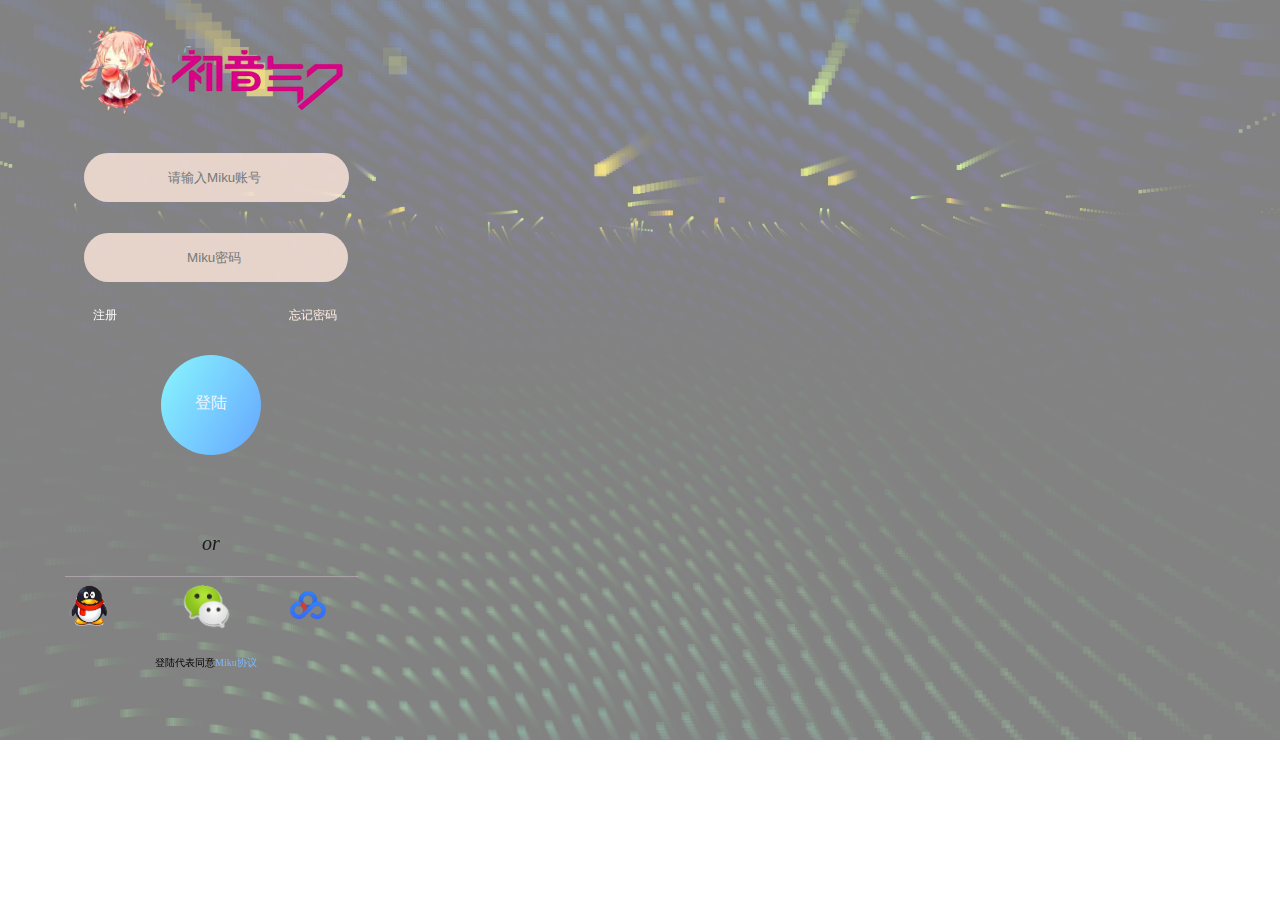
<file: test/index.html>
<!doctype html>
<html>
<head>
<meta charset="utf-8">
<meta name="viewport" content="width=device-width,initial-scale=1.0, minimum-scale=1.0, maximum-scale=1.0, user-scalable=no"/>
<title>miku壁纸库</title>
<link rel="stylesheet" href="./style.css">

<style>
}
#canvas{
	position:absolute;
	width:100%;
	height:100%;
}
</style>
</head>
<body>
	
		




	
<canvas style="opacity: 0.5;" id="canvas" width="414" height="736"></canvas>

<!-- 龙卷风的js -->
     <script> 
function project3D(x,y,z,vars){
	var p,d;
	x-=vars.camX;
	y-=vars.camY-8;
	z-=vars.camZ;
	p=Math.atan2(x,z);
	d=Math.sqrt(x*x+z*z);
	x=Math.sin(p-vars.yaw)*d;
	z=Math.cos(p-vars.yaw)*d;
	p=Math.atan2(y,z);
	d=Math.sqrt(y*y+z*z);
	y=Math.sin(p-vars.pitch)*d;
	z=Math.cos(p-vars.pitch)*d;
	var rx1=-1000;
	var ry1=1;
	var rx2=1000;
	var ry2=1;
	var rx3=0;
	var ry3=0;
	var rx4=x;
	var ry4=z;
	var uc=(ry4-ry3)*(rx2-rx1)-(rx4-rx3)*(ry2-ry1);
	var ua=((rx4-rx3)*(ry1-ry3)-(ry4-ry3)*(rx1-rx3))/uc;
	var ub=((rx2-rx1)*(ry1-ry3)-(ry2-ry1)*(rx1-rx3))/uc;
	if(!z)z=0.000000001;
	if(ua>0&&ua<1&&ub>0&&ub<1){
		return {
			x:vars.cx+(rx1+ua*(rx2-rx1))*vars.scale,
			y:vars.cy+y/z*vars.scale,
			d:(x*x+y*y+z*z)
		};
	}else{
		return { d:-1 };
	}
}
function elevation(x,y,z){
	var dist = Math.sqrt(x*x+y*y+z*z);
	if(dist && z/dist>=-1 && z/dist <=1) return Math.acos(z / dist);
	return 0.00000001;
}
function rgb(col){
	col += 0.000001;
	var r = parseInt((0.5+Math.sin(col)*0.5)*16);
	var g = parseInt((0.5+Math.cos(col)*0.5)*16);
	var b = parseInt((0.5-Math.sin(col)*0.5)*16);
	return "#"+r.toString(16)+g.toString(16)+b.toString(16);
}
function interpolateColors(RGB1,RGB2,degree){
	var w2=degree;
	var w1=1-w2;
	return [w1*RGB1[0]+w2*RGB2[0],w1*RGB1[1]+w2*RGB2[1],w1*RGB1[2]+w2*RGB2[2]];
}
function rgbArray(col){
	col += 0.000001;
	var r = parseInt((0.5+Math.sin(col)*0.5)*256);
	var g = parseInt((0.5+Math.cos(col)*0.5)*256);
	var b = parseInt((0.5-Math.sin(col)*0.5)*256);
	return [r, g, b];
}
function colorString(arr){
	var r = parseInt(arr[0]);
	var g = parseInt(arr[1]);
	var b = parseInt(arr[2]);
	return "#"+("0" + r.toString(16) ).slice (-2)+("0" + g.toString(16) ).slice (-2)+("0" + b.toString(16) ).slice (-2);
}
function process(vars){
	if(vars.points.length<vars.initParticles) for(var i=0;i<5;++i) spawnParticle(vars);
	var p,d,t;	
	p = Math.atan2(vars.camX, vars.camZ);
	d = Math.sqrt(vars.camX * vars.camX + vars.camZ * vars.camZ);
	d -= Math.sin(vars.frameNo / 80) / 25;
	t = Math.cos(vars.frameNo / 300) / 165;
	vars.camX = Math.sin(p + t) * d;
	vars.camZ = Math.cos(p + t) * d;
	vars.camY = -Math.sin(vars.frameNo / 220) * 15;
	vars.yaw = Math.PI + p + t;
	vars.pitch = elevation(vars.camX, vars.camZ, vars.camY) - Math.PI / 2;	
	var t;
	for(var i=0;i<vars.points.length;++i){		
		x=vars.points[i].x;
		y=vars.points[i].y;
		z=vars.points[i].z;
		d=Math.sqrt(x*x+z*z)/1.0075;
		t=.1/(1+d*d/5);
		p=Math.atan2(x,z)+t;
		vars.points[i].x=Math.sin(p)*d;
		vars.points[i].z=Math.cos(p)*d;
		vars.points[i].y+=vars.points[i].vy*t*((Math.sqrt(vars.distributionRadius)-d)*2);
		if(vars.points[i].y>vars.vortexHeight/2 || d<.25){
			vars.points.splice(i,1);
			spawnParticle(vars);
		}
	}
}
function drawFloor(vars){	
	var x,y,z,d,point,a;
	for (var i = -25; i <= 25; i += 1) {
		for (var j = -25; j <= 25; j += 1) {
			x = i*2;
			z = j*2;
			y = vars.floor;
			d = Math.sqrt(x * x + z * z);
			point = project3D(x, y-d*d/85, z, vars);
			if (point.d != -1) {
				size = 1 + 15000 / (1 + point.d);
				a = 0.15 - Math.pow(d / 50, 4) * 0.15;
				if (a > 0) {
					vars.ctx.fillStyle = colorString(interpolateColors(rgbArray(d/26-vars.frameNo/40),[0,128,32],.5+Math.sin(d/6-vars.frameNo/8)/2));
					vars.ctx.globalAlpha = a;
					vars.ctx.fillRect(point.x-size/2,point.y-size/2,size,size);
				}
			}
		}
	}		
	vars.ctx.fillStyle = "#82f";
	for (var i = -25; i <= 25; i += 1) {
		for (var j = -25; j <= 25; j += 1) {
			x = i*2;
			z = j*2;
			y = -vars.floor;
			d = Math.sqrt(x * x + z * z);
			point = project3D(x, y+d*d/85, z, vars);
			if (point.d != -1) {
				size = 1 + 15000 / (1 + point.d);
				a = 0.15 - Math.pow(d / 50, 4) * 0.15;
				if (a > 0) {
					vars.ctx.fillStyle = colorString(interpolateColors(rgbArray(-d/26-vars.frameNo/40),[32,0,128],.5+Math.sin(-d/6-vars.frameNo/8)/2));
					vars.ctx.globalAlpha = a;
					vars.ctx.fillRect(point.x-size/2,point.y-size/2,size,size);
				}
			}
		}
	}		
}
function sortFunction(a,b){
	return b.dist-a.dist;
}
function draw(vars){
	vars.ctx.globalAlpha=.15;
	vars.ctx.fillStyle="#000";
	vars.ctx.fillRect(0, 0, canvas.width, canvas.height);
	drawFloor(vars);	
	var point,x,y,z,a;
	for(var i=0;i<vars.points.length;++i){
		x=vars.points[i].x;
		y=vars.points[i].y;
		z=vars.points[i].z;
		point=project3D(x,y,z,vars);
		if(point.d != -1){
			vars.points[i].dist=point.d;
			size=1+vars.points[i].radius/(1+point.d);
			d=Math.abs(vars.points[i].y);
			a = .8 - Math.pow(d / (vars.vortexHeight/2), 1000) * .8;
			vars.ctx.globalAlpha=a>=0&&a<=1?a:0;
			vars.ctx.fillStyle=rgb(vars.points[i].color);
			if(point.x>-1&&point.x<vars.canvas.width&&point.y>-1&&point.y<vars.canvas.height)vars.ctx.fillRect(point.x-size/2,point.y-size/2,size,size);
		}
	}
	vars.points.sort(sortFunction);
}
function spawnParticle(vars){
 
	var p,ls;
	pt={};
	p=Math.PI*2*Math.random();
	ls=Math.sqrt(Math.random()*vars.distributionRadius);
	pt.x=Math.sin(p)*ls;
	pt.y=-vars.vortexHeight/2;
	pt.vy=vars.initV/20+Math.random()*vars.initV;
	pt.z=Math.cos(p)*ls;
	pt.radius=200+800*Math.random();
	pt.color=pt.radius/1000+vars.frameNo/250;
	vars.points.push(pt);	
}
function frame(vars) {
	if(vars === undefined){
		var vars={};
		vars.canvas = document.querySelector("canvas");
		vars.ctx = vars.canvas.getContext("2d");
		vars.canvas.width = document.body.clientWidth;
		vars.canvas.height = document.body.clientHeight;
		window.addEventListener("resize", function(){
			vars.canvas.width = document.body.clientWidth;
			vars.canvas.height = document.body.clientHeight;
			vars.cx=vars.canvas.width/2;
			vars.cy=vars.canvas.height/2;
		}, true);
		vars.frameNo=0;
 
		vars.camX = 0;
		vars.camY = 0;
		vars.camZ = -14;
		vars.pitch = elevation(vars.camX, vars.camZ, vars.camY) - Math.PI / 2;
		vars.yaw = 0;
		vars.cx=vars.canvas.width/2;
		vars.cy=vars.canvas.height/2;
		vars.bounding=10;
		vars.scale=500;
		vars.floor=26.5;
 
		vars.points=[];
		vars.initParticles=700;
		vars.initV=.01;
		vars.distributionRadius=800;
		vars.vortexHeight=25;
	}
	vars.frameNo++;
	requestAnimationFrame(function() {
		frame(vars);
	});
	process(vars);
	draw(vars);
}
frame();
</script> 
		
<div class="Logo">
	<div class="Logo-left">
		<span class="Logo-left"><img src="image/image/Q版.png" width="120" height="100" ></span>
	</div>
	  <div class="Logo-right">
		<span class="Logo-left"><img src="image/image/miku艺术字.png" width="210" height="250" ></span>
	</div>
</div>
<!--	Logo结束-->
<!--	账号密码-->
<div class="Container">
<div class="Container-input"><input type="text" name="username"style="border-radius: 100px;width: 100%;height:60% "   placeholder="请输入Miku账号 ">
</div>
<div class="Container-input-two"><input style="border-radius: 100px;width: 100%;height:60% " type="password" name="userpassward" placeholder="Miku密码 ">
</div>
<span class="Container-Forget"><a href="SignUp/SignUp.html" style="text-decoration: none;color:#FAF8F8;">注册</a></span>
<span class="Container-SignUp"><a href="Forget/Forget_password.html" style="text-decoration: none;color: #FFEDE2 ">忘记密码</a></span>
<a class="Container-Login" href="Home/index_content.html" ></a><span class="Container-Login_content" ><a href="Home/index_content.html" style="color:aliceblue;">登陆</a></span>

<!--	<button class="Container-Login_Content"></button>-->
</div>
<!--	其他方式登陆--><span class="Container-Other">or</span>
<div class="Other">
	<div class="Other-one"><a href="https://graph.qq.com/oauth2.0/show?					which=Login&amp;display=pc&amp;response_type=code&amp;redirect_uri=http%3A%2F%2Fspcdp.cdposs.qq.com%2Fauth%2Fcallback&amp;client_id=101477813&amp;state=http%3A%2F%2Fspcdp.cdposs.qq.com%2F" target="_blank"><img src="image/image/QQ企鹅.png" ></a>
	</div>
	<div class="Other-two"><a href="https://wx.qq.com/" target="_blank"><img src="image/image/微信图标.png" ></a>
	</div>
	<div class="Other-three"><a href="https://pan.baidu.com/disk/home?errmsg=Auth+Login+Sucess&errno=0&ssnerror=0&#/all?path=%2F&vmode=list" target="_blank"><img src="image/image/百度网盘.png" ></a>
	</div>
</div>
<span class="user-agreement">登陆代表同意<a href="https://baike.baidu.com/item/%E5%88%9D%E9%9F%B3%E6%9C%AA%E6%9D%A5/8231955?fr=aladdin" style=>Miku协议</a></span>


</body>
</html>
</file>
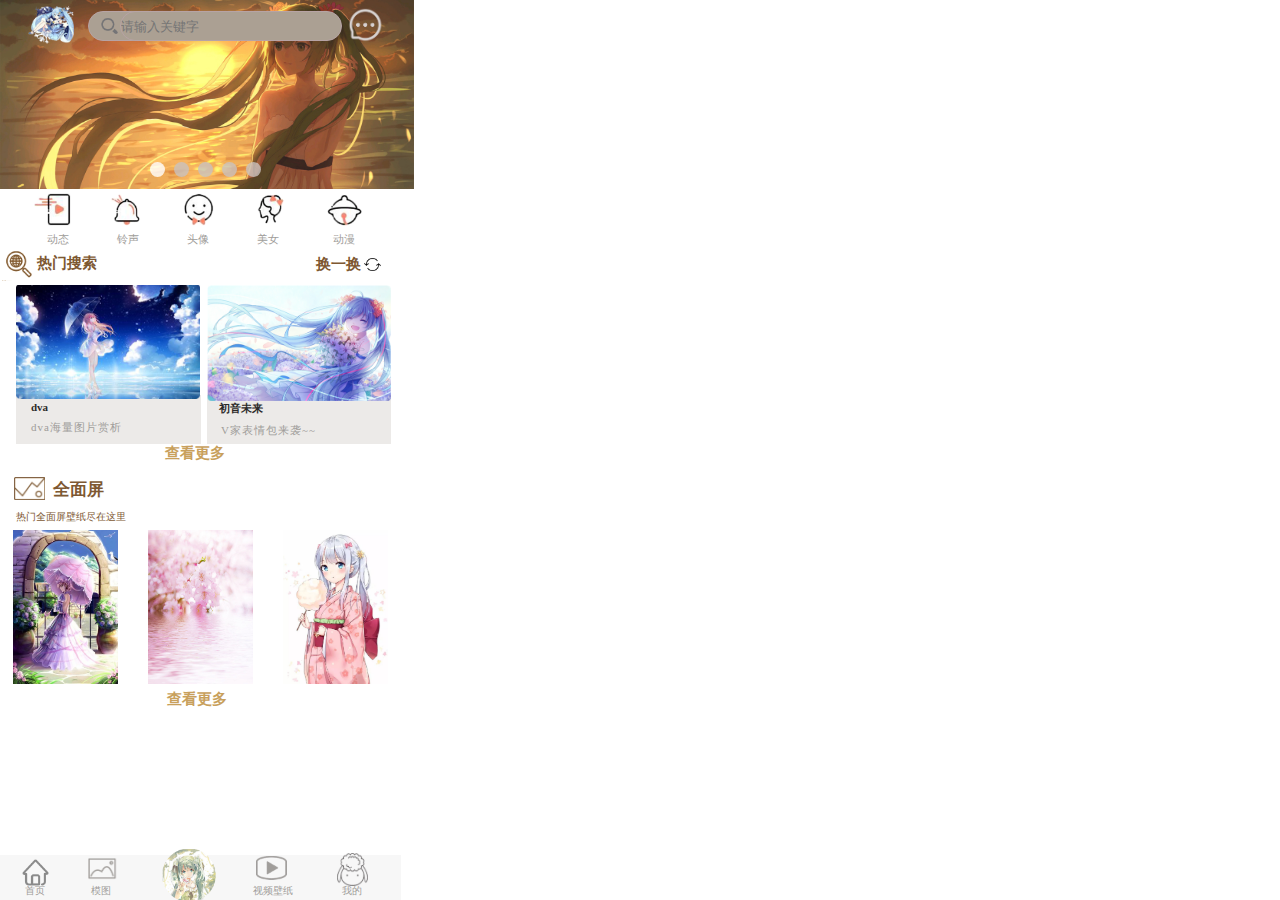
<file: test/Home/index_content.html>
<!doctype html>
<html>
<head>
<meta charset="utf-8">
	<meta name="viewport" content="width=device-width, initial-scale=0.75, minimum-scale=0.5, maximum-scale=2.0, user-scalable=no, height=device-height" />
	<link rel="stylesheet" href="style_index.css">
<title>miku首页</title>
</head>

<body>
	<meta name="viewport" content="width=device-width,initial-scale=1.0, minimum-scale=1.0, maximum-scale=1.0, user-scalable=no"/>
	<div style="width: 100%">
		<div class="Upper">
   		<div class="Logo"><img src="../image/image/logo.png"></div>
		<div class="Glass"><img src="../image/image/放大镜.png"></div>
		<div class="Search">
			<input results="1" type="search" placeholder="请输入关键字" >
		</div>
		<div class="Message"><img src="../image/image/消息通知.png"></div>
	</div>
	
<!--		轮番图-->
	<div class="container">
        <div class="wrap" style="left: -414px;">
            <img src="../image/image/miku15.jpg" alt="">
            <img src="../image/image/miku11.jpg" alt="">
            <img src="../image/image/miku12.jpg" alt="">
            <img src="../image/image/miku13.jpg" alt="">
            <a href="../image/image/miku14.jpg"><img src="../image/image/miku14.jpg" alt=""></a> <a href="../image/image/miku15.jpg"><img src="../image/image/miku15.jpg" alt=""></a> <img src="../image/image/miku11.jpg" alt="">
        </div>
        <div class="buttons">
            <span class="on"></span>
            <span></span>
            <span></span>
            <span></span>
            <span></span>
        </div>
        <a href="javascript:;" class="arrow arrow_left">&lt;</a>
        <a href="javascript:;" class="arrow arrow_right">&gt;</a>
    </div>
		
		
		</div>
	<div class="Center">
		<div class="Image">
			<ul>
				<li><img src="../image/image/动态壁纸.png"></li>
				<li><img src="../image/image/铃声.png"></li>
				<li><img src="../image/image/头像.png"></li>
				<li><img src="../image/image/美女.png"></li>
				<li><img src="../image/image/动漫.png"></li>
			</ul>
		</div>
		<div class="Font">
			<ul>
				<li>动态</li>
				<li>铃声</li>
				<li>头像</li>
				<li>美女</li>
				<li></li>
			</ul>
			<ul class="five-font">
				<li>动漫</li>
			</ul>
		</div>

	</div>
	
<!--	热门搜索-->
	<div class="HotSearch">
		<div class="HotSearch-Top">
			<div class="HotSearch-Top-left"><img src="../image/image/热门.png"></div>
			<div class="HotSearch-Top-left-Font"><b>热门搜索</b></div>
			<div class="HotSearch-Top-right-Font"><b>换一换</b></div>
			<div class="HotSearch-Top-right"><img src="../image/image/刷新.png"></div>
		</div>
		<div>
		<div class="HotSearch-centent1">
		  <a href="../image/image/热门搜索1.png" target="_blank"><img src="../image/image/热门搜索1.png"></a> </div>
		<div class="HotSearch-centent1-bottom">
			<div class="HotSearch-centent1-font1"><b>dva</b></div><br>
			<div class="HotSearch-centent1-font2">dva海量图片赏析</div>
		</div>
		</div>
		
		<div class="HotSearch-centent2">
	    <a href="../image/image/热门搜索2.png" target="_blank"><img src="../image/image/热门搜索2.png"></a> </div>
		<div class="HotSearch-centent2-bottom">
			<div class="HotSearch-centent2-font1"><b>初音未来</b></div><br>
			<div class="HotSearch-centent2-font2">V家表情包来袭~~</div>
			<div class="View"><b>查看更多</b></div>
		</div>
	</div>
<!--	全面屏-->
	<div class="FullScreen">
		<div class="Bottom-Top">
			<div class="Bottom-left"><img src="../image/image/全面屏.png">
			
			</div>
			<div class="Bottom-left-font"><b>全面屏</b></div>
			<div class="Bottom-left-font2">热门全面屏壁纸尽在这里</div>
		</div>
		<div class="Bottom-Content">
			<ul>
				<li ><a href="../image/image/全面屏1.jpg" target="_blank"><img src="../image/image/全面屏1.jpg"></a></li>
				<li ><a href="../image/image/全面屏3.jpg" target="_blank"><img src="../image/image/全面屏3.jpg"></a></li>
				<li ><a href="../image/image/全面屏2.jpg" target="_blank"><img src="../image/image/全面屏2.jpg"></a></li>
			</ul>
			
		</div>
		<div class="View2"><b>查看更多</b></div>
		<div class="clear"></div>
<!--
		<div class="clear3"></div>
			
-->
	</div>
	<div class="navagation">
		<ul>
		<li>
			<a href="Person.html"><img src="../image/image/首页.png"></a></li>
		<li><img src="../image/image/壁纸设置.png"></li>
		</ul>
		<div>
		<div class="nav3"><img src="../image/image/我的头像.png">
		</div>
		<div class="nav4"><img src="../image/image/视频壁纸.png">
		</div>
		<div class="nav5"><a href="../Person/Person.html"><img src="../image/image/我的.png"></a></div>
		
		<div class="nav1-font"><a style="text-decoration: none; color: #A09D9A; "href="index_content.html"></a>首页</div>
		<div class="nav2-font">模图</div>
		<div class="nav3-font">视频壁纸</div>
		<div class="nav4-font"><a  style="text-decoration: none; color: #A09D9A;" href="../Person/Person.html">我的</a></div>
				

<!--	轮播图-->
    <script>
        var wrap = document.querySelector(".wrap");
        var next = document.querySelector(".arrow_right");
        var prev = document.querySelector(".arrow_left");
        next.onclick = function () {
            next_pic();
        }
        prev.onclick = function () {
            prev_pic();
        }
        function next_pic () {
            index++;
            if(index > 4){
                index = 0;
            }
            showCurrentDot();
            var newLeft;
            if(wrap.style.left === "-2484px"){
                newLeft = -828;
            }else{
                newLeft = parseInt(wrap.style.left)-414;
            }
            wrap.style.left = newLeft + "px";
        }
        function prev_pic () {
            index--;
            if(index < 0){
                index = 4;
            }
            showCurrentDot();
            var newLeft;
            if(wrap.style.left === "0px"){
                newLeft = -1656;
            }else{
                newLeft = parseInt(wrap.style.left)+414;
            }
            wrap.style.left = newLeft + "px";
        }
        var timer = null;
        function autoPlay () {
            timer = setInterval(function () {
                next_pic();
            },7000);
        }
        autoPlay();

        var container = document.querySelector(".container");
        container.onmouseenter = function () {
            clearInterval(timer);
        }
        container.onmouseleave = function () {
            autoPlay();    
        }

        var index = 0;
        var dots = document.getElementsByTagName("span");
        function showCurrentDot () {
            for(var i = 0, len = dots.length; i < len; i++){
                dots[i].className = "";
            }
            dots[index].className = "on";
        }

        for (var i = 0, len = dots.length; i < len; i++){
            (function(i){
                dots[i].onclick = function () {
                    var dis = index - i;
                    if(index == 4 && parseInt(wrap.style.left)!==-3000){
                        dis = dis - 5;     
                    }
                    //��ʹ��prev��next��ͬ�����ʼ����Ƭ5�����յ���Ƭ1��ʹ��ʱ��������⣬���·��ź�λ���ĳ���������Ӧ�ش�������
                    if(index == 0 && parseInt(wrap.style.left)!== -414){
                        dis = 5 + dis;
                    }
                    wrap.style.left = (parseInt(wrap.style.left) +  dis * 414)+"px";
                    index = i;
                    showCurrentDot();
                }
            })(i);            
        }
    </script>
	
</body>
</html>
</file>
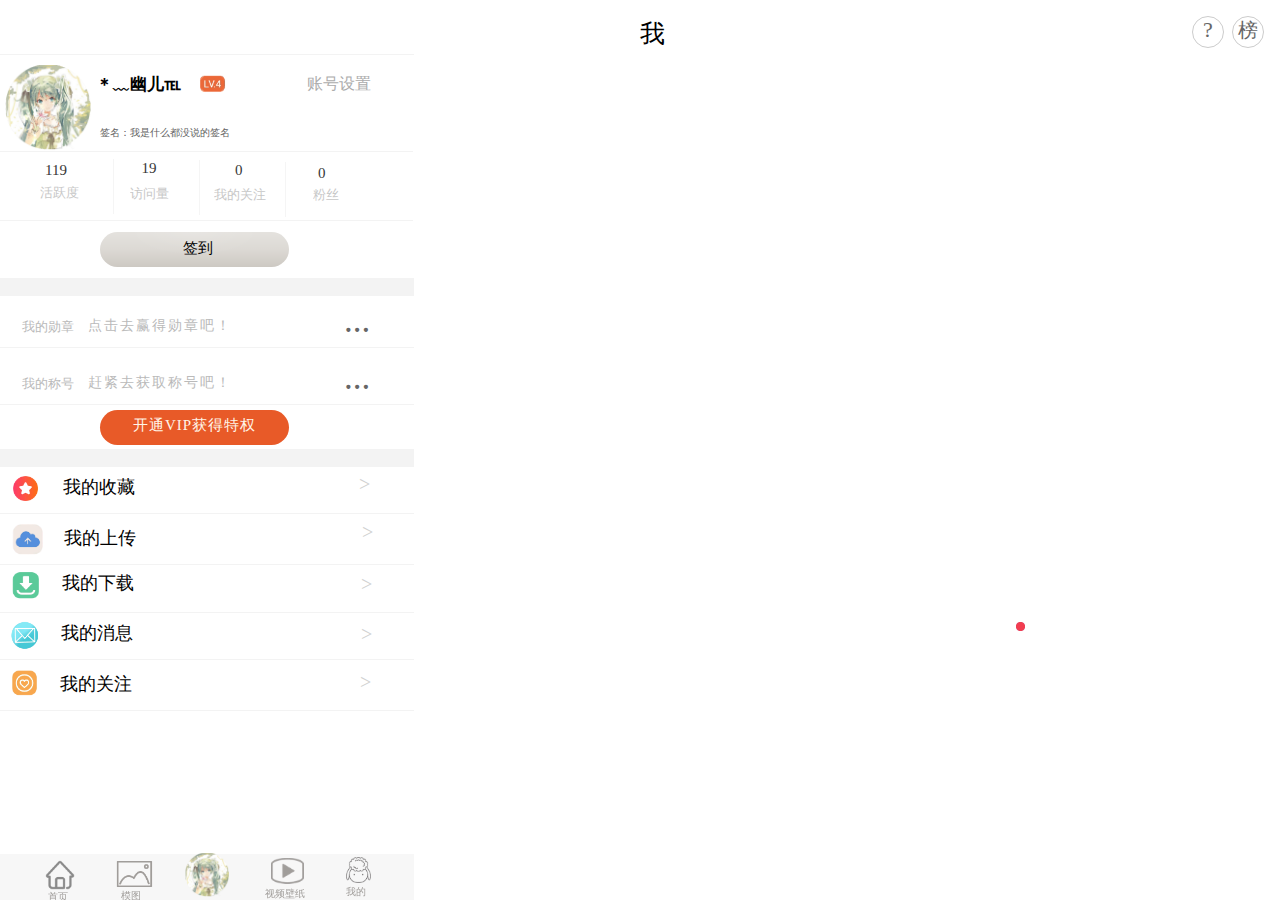
<file: test/Person/Person.html>
<!DOCTYPE html>
<html>
	<head>
		<meta charset="utf-8">
		<title>个人中心</title>
		<link rel="stylesheet" href="Person.css">
		<meta name="viewport" content="width=device-width, initial-scale=0.75, minimum-scale=0.5, maximum-scale=2.0, user-scalable=no, height=device-height" />
	</head>
	<body>
		<meta name="viewport" content="width=device-width,initial-scale=1.0, minimum-scale=1.0, maximum-scale=1.0, user-scalable=no"/>
		<div class="MyTitle">
			<span class="MyTitle-center">我</span>
			<div class="MyTitle-right-one">?</div>
			<div class="MyTitle-right-two">榜</div>
		</div>
		<div class="Head">
			<span class="Head-left"><img src="../image/image/我的头像.png"></span>
			<span class="Head-left-top"><b>＊﹏幽儿℡</b></span><span class="LV4"><img src="../image/image/LV4.png" width="29"></span>
			<span class="Head-left-label">签名：我是什么都没说的签名</span>
			<span class="Head-right">账号设置</span>
		  <div class="Head-center">
				<div class="Head-center-first">
				  <span class="Font-head-first">119</span><br>
					<span class="Font-first">活跃度</span>
			  	</div>
			  	<div class="Head-center-two">
				  <span class="Font-head-two">19</span><br>
					<span class="Font-first-two">访问量</span>
			  	</div>
			  	<div class="Head-center-three">
			    	<span class="Font-head-three">0</span><br>
					<span class="Font-first-three">我的关注</span>
			  	</div>
			  	<div class="Head-center-four">
			  		<span class="Font-head-four">0</span><br>
					<span class="Font-first-last">粉丝</span>
			  	</div>
			  	<div class="Signin">
				<span class="Singin-font">签到</span>
				</div>
		  </div>
			<div class="clear"></div>
			<div class="Center-first">
				<span class="Center-first-font">我的勋章</span>
				<span class="Center-two-font">点击去赢得勋章吧！</span>
				<span class="more">...</span>
			</div>
			<div class="Center-two">
				<span class="Center-first-font-two">我的称号</span>
				<span class="Center-two-font-two">赶紧去获取称号吧！</span>
				<span class="more">...</span>
			</div>
			<div class="VIP">
				<div class="Open-vip">
					<span class="VIP-Font">开通VIP获得特权</span>
				</div>
			</div>
		</div>
		<div class="clear2"></div>
<!--我的收藏-->
		<div class="Bottom-First">
				<span class="Bottom-first"><img src="../image/image/collection.png"></span>
				<span class="Bottom-first-Font">我的收藏</span>
				<span class="bottom-more">></span>
		</div>
		<div class="Bottom-second">
				<span class="Bottom-first-two"><img src="../image/image/upload.png"></span>
				<span class="Bottom-first-Font-two">我的上传</span>
				<span class="bottom-more-two">></span>
		</div>
		<div class="Bottom-third">
				<span class="Bottom-first-three"><img src="../image/image/我的下载.png"></span>
				<span class="Bottom-first-Font-three">我的下载</span>
				<span class="bottom-more-three">></span>
		</div>
		<div class="Bottom-four">
				<span class="Bottom-first-four"><img src="../image/image/我的消息.png"></span>
				<span class="Bottom-first-Font-four">我的消息</span>
				
				<span class="bottom-more-four">></span>
<!--			<span class="MyMessage"><img src="../image/image/mymessage.png"></span>-->
		</div>
		<div class="Bottom-five">
				<span class="Bottom-first-five"><img src="../image/image/我的关注.png"></span>
				<span class="Bottom-first-Font-five">我的关注</span>
				<span class="bottom-more-five">></span>
		</div>
		<div class="RedPoint"><img src="../image/image/mymessage.png"></div>
		<div class="clear3"></div>
		<div class="navagation">
			<div class="nav1"><a href="Person.html"><img src="../image/image/我的.png"></a>
				<span class="My">我的</span>
			</div>
			<div class="nav2"><img src="../image/image/视频壁纸.png">
				<span class="VideoWallpaper">视频壁纸</span>
			</div>
			<div class="nav3"><a href="Person.html" target="_blank"><img src="../image/image/我的头像.png"></a>
			</div>
			<div class="nav4"><img src="../image/image/壁纸设置.png">
				<span class="nav4-font">模图</span>
			</div>
			<div class="nav5"><a href="../Home/index_content.html"><img src="../image/image/首页.png"></a>
				<span class="nav5-font">首页</span>
			</div>
		</div>
	</body>
</html>
</file>
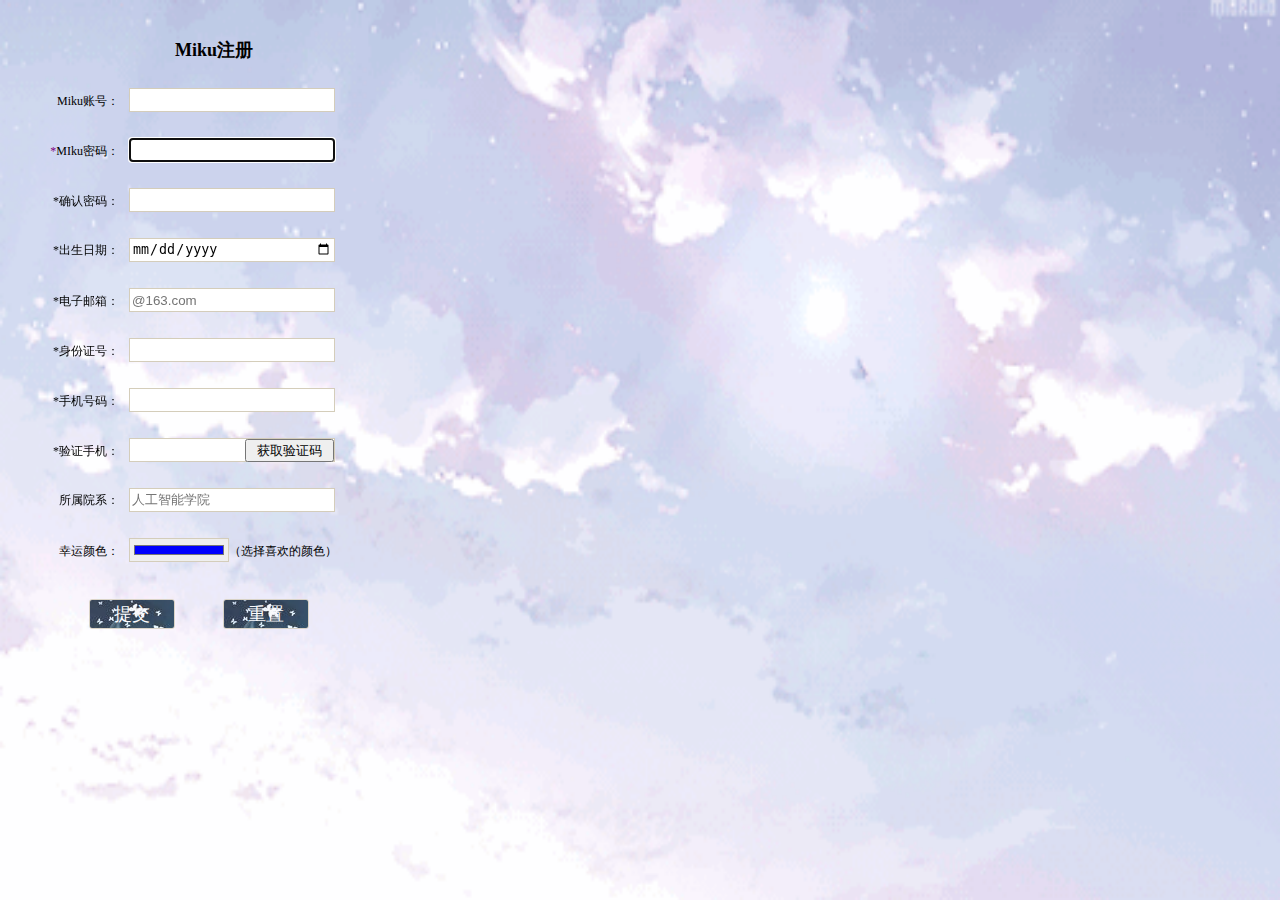
<file: test/SignUp/SignUp.html>
<!doctype html>
<html>
<head>
<meta charset="utf-8">
	<meta name="viewport" content="width=device-width,initial-scale=1.0, minimum-scale=1.0, maximum-scale=1.0, user-scalable=no"/>
<title>Miku注册</title>
<link rel="stylesheet" href="zc.css" type="text/css">
	
</head>
<body>
<div class="bg" >
  
    <form action="#" method="get" autocomplete="off">
    <h2 class="Top">Miku注册</h2>
    <p><span>Miku账号：</span><input type="text" name="user_name" placeholder=""   /></p>
    <p><span><font color="purple">*</font>MIku密码：</span><input type="text" name="real_name"  pattern="^[\u4e00-\u9fa5]{0,}$" placeholder="" required autofocus/></p>
    <p><span>*确认密码：</span><input type="number" name="real_lage" value="" min="10" max="120" required/></p>
    <p><span>*出生日期：</span><input type="date" name="birthday" value="1990/10/01" required/></p>
    <p><span>*电子邮箱：</span><input type="email" name="myemail" placeholder="@163.com" required multiple/></p>
    <p><span>*身份证号：</span><input type="text" name="card" required pattern="^\d{8,18}|[0-9x]{8,18}|[0-9X]{8,18}?$"/></p>
    <p><span>*手机号码：</span><input type="tel" name="telphone" pattern="^\d{11}$" required/></p>
	<p><span>*验证手机：</span><input class="Mob" type="tel" name="telphone" pattern="^\d{6}$" required/><button class="MobBtn">获取验证码</button></p>
    <p><span>所属院系：</span><input type="text" name="mydept" list="deptlist" placeholder="人工智能学院" />
      <datalist id="deptlist">
      <option>人工智能学院</option>
      <option>电子信息学院</option>
      <option>文学院</option>
	  <option>外国语学院</option>
      <option>理学院</option>
      <option>体健学院</option>
	  <option>法学院</option>
      <option>化学化工学院</option>
      <option>管理学院</option>
	  <option>东盟学院</option>
      <option>继续教育学院</option>
      <option>马克思主义学院</option>
	  <option>民社学院</option>
      <option>海洋与生物技术学院</option>
      <option>艺术学院</option>
      <option>国际教育学院</option>
      <option>经济学院</option>
      <option>传媒学院</option>
      <option>人民武装学院</option>
      <option>创新创业院</option>
      <option>中英学院</option>
      <option>预科教育学院</option>
      <option>国学院</option>
      </datalist>
    </p>
    <p class="lucky"><span>幸运颜色：</span><input type="color" name="lovecolor" value="#0000FE"/>（选择喜欢的颜色）</p>
    <p class="btn">
    <input type="submit" value="提交"/>
    <input type="reset" value="重置"/>
    </p>
    </form>
  </div>
</div>
</body>
</html>
</file>
<file: test/style.css>
*{
    margin: 0;
    padding: 0;
}
body{
    font-family: 微软雅黑;
    font-family: 微软雅黑;
    text-align: center; 
    width: 100%;
    height: 100%;
    height: 100%;
    background-repeat: no-repeat;
    background-attachment: fixed;

}

canvas{
	padding: 0;
    margin: 0;
}

div.btnbg {
	 position:fixed;
	 left:0;
	 top:0;
}

.Logo{
    width: 414px;
    height: 105px;
    /*    background-color: aqua;*/
    z-index: 1;
    position: absolute;
    top: 19px;
}

.Logo-left{
    position: absolute;
    left: 27px;
	opacity: 1
		
}

.Logo-right{
    float: left;
    position: absolute;
    left: 124px;
    top: -91px;
    opacity: 1;
}

.Container{
    /*    background-color: aqua;*/
    width: 265px;
    height: 352px;
    position: absolute;
    top: 114px;
    left: 84px;
}

.Container-input{
    /*	border-radius: 100px;*/
    width: 265px;
    height: 81px;
    position: absolute;
    top: 39px;
    /* [disabled]left: 0%; */
    opacity: 0.8;
}
input{
	border:#8283AD;
	background: #FFE9DC;
	text-align: center;
}

.Container-input-two{
    width: 264px;
    height: 81px;
    position: absolute;
    top: 119px;
    opacity: 0.8;
}

.Container-Forget{
    /*    color: #EAD4C9;*/
    position: absolute;
    left: 9px;
    font-size: 12px;
    top: 193px;
}

.Container-SignUp{
    color: #EAD4C9;
    font-size: 12px;
    position: absolute;
    top: 193px;
    left: 205px;
}

.Container-Login{
    width: 100px;
    height: 100px;
    border-radius: 100px;
    background-image: linear-gradient(120deg, #89f7fe 0%, #66a6ff 100%);
    margin-right: auto;
    margin-left: auto;
    margin-bottom: 0;
    position: absolute;
    top: 241px;
    left: 77px;
    display: block;
}

.Container-Login_content{
    position: absolute;
    text-align: center;
    top: 279px;
    width: auto;
    left: 111px;
    color: #83A1EB;
}

.Container-Login_content a{
	text-decoration: none;
	font-feature-settings: "微软雅黑";
	cursor: pointer;
}

.Container-Other{
    position: absolute;
    opacity: 0.8;
    font-family: Cambria, "Hoefler Text", "Liberation Serif", Times, "Times New Roman", "serif";
    font-style: italic;
    font-size: 20px;
    top: 532px;
    z-index: 1;
    left: 202px;
}

.Other{
    margin: 0 auto;
    width: 294px;
    height: 15px;
    position: absolute;
    top: 576px;
    left: 65px;
    border-top: 1px solid #ABA1A8;
}

.Other-one img{
    width: 36px;
    position: absolute;
    top: 8px;
    opacity: 1;
    left: 6px;
}

.Other-two img{
    width: 61px;
    position: absolute;
    top: 2px;
    opacity: 1;
    left: 110px;
}

.Other-three img{
    width: 78px;
    position: absolute;
    opacity: 1;
    left: 203px;
    top: -8px;
}

.user-agreement{
    position: absolute;
    top: 656px;
    font-size: 10px;
    left: 155px;
}

.user-agreement a{
    text-decoration: none;
    cursor: pointer;
    color: #7EBAF8;
    left: 17px;
}
</file>
<file: test/Home/style_index.css>
*{
	padding: 0;
	margin: 0;
}

body{
    font-family: 微软雅黑;
    text-align: center; 
    width: 100%;
    height: 100%;
    background-repeat: no-repeat;
    background-attachment: fixed;
}

.Upper{
    width: 414px;
    height: 39px;
    /*    background: #84C3DF;*/
    position: absolute;
    top: 5px;
    z-index: 999999;
}

.Logo img{
    width: 46px;
    position: relative;
    top: 1px;
    right: 156px;
    left: auto;
}

/*搜索*/

/*
.Search{
    border: 0px #A69D9E solid;
    height: auto;
    top: auto;	
}
*/

.Search input{
    width: 222px;
    height: 30px;
    border-radius: 100px;
    border: #B7A3A4 1px solid;
    position: absolute;
    background: #ABA093;
    bottom: 3px;
    left: 120px;
}

/*放大镜*/
.Glass{
    width: 50px;
    height: 28px;
    border-radius: 100px 0px 0px 100px;
    border: #B7A3A4 1px solid;
    position: absolute;
    background: #ABA093;
    bottom: 3px;
    left: 88px;
}

.Glass img{
    width: 19px;
    position: relative;
    right: 5px;
    top: 4px;
    height: auto;
    left: auto;
}

.Message img{
    width: 37px;
    position: absolute;
    left: 347px;
    bottom: 0px;
}

/*中间的5个图标*/
.Center{
    /*    border-bottom: #B7B0B0 1px solid;*/
    width: 414px;
    height: 92px;
    /*    background: #56BDD8;*/
    position: absolute;
    top: 191px;
    float: left;
}

.Image li{
    margin-right: 27px;
    list-style: none;
    float: left;
    width: 46px;
    position: relative;
    top: 1px;
    right: -24px;
}
.Image li img{
    float: left;
    width: 37px;
    position: relative;
    top: 1px;
    right: -10px;
    margin-right: 32px;
}

.Font li{
    float: left;
    list-style: none;
    font-size: 11px;
    color: #A09D9A;
    margin-right: 48px;
    position: relative;
    top: 8px;
    right: -47px;
}

.five-font{
    list-style: none;
    font-size: 11px;
    color: #A09D9A;
    /*    margin-right: 48px;*/
/*    float: left;*/
    position: absolute;
    top: 33px;
    left: 286px;
}
/*动态壁纸*/
/*
.Center-first img{
    width: 45px;
    position: relative;
    top: 3px;
    right: 166px;
}
*/

/*
.Center-first-font{
    width: 77px;
    font-size: 11px;
    color: #A09D9A;
    position: relative;
    top: 1px;
    bottom: auto;
    left: 7px;
}
*/

/*铃声*/
/*
.Center-two img{
    width: 45px;
    position: relative;
    right: 89px;
    bottom: 61px;
}
*/

/*
.Center-two-font{
    width: 46px;
    font-size: 11px;
    color: #A09D9A;
    position: relative;
    bottom: 15px;
    left: 99px;
}
*/

/*头像*/
/*
.Center-three img{
    width: 45px;
    position: relative;
    right: 5px;
    bottom: 118px;
}
*/

/*
.Center-three-font{
    width: 46px;
    font-size: 11px;
    color: #A09D9A;
    position: relative;
    bottom: 30px;
    top: auto;
    left: 179px;
}
*/

/*美女*/
/*
.Center-four img{
    width: 45px;
    position: relative;
    bottom: 177px;
    left: 75px;
}
*/

/*
.Center-four-font{
    width: 27px;
    font-size: 11px;
    color: #A09D9A;
    position: relative;
    left: 262px;
    bottom: 45px;

}
*/

/*动漫*/
/*
.Center-five img{
    width: 45px;
    position: relative;
    left: 148px;
    bottom: 238px;
    top: auto;
}
*/

.Center-five-font{
    width: 35px;
    font-size: 11px;
    color: #A09D9A;
    position: absolute;
    left: 336px;
    bottom: 38px;
    top: auto;
}

/*热门搜索*/
.HotSearch{
    width: 414px;
    height: 228px;
    /*    background: #59E28E;*/
/*    border-bottom: #DFE0E4 1px solid;*/
    position: absolute;
    top: 340px;
    right: auto;
    opacity: 1;
}

.HotSearch-Top{
    width: 408px;
    height: 65px;
    /*    border-bottom: #B0A1A1 1px solid;*/
    /*    background: #6CD988;*/
    position: absolute;
    top: -32px;
}

.HotSearch-Top-left img{
    width: 44px;
    position: relative;
    top: -62px;
    right: 187px;
}

.HotSearch-Top-left-Font{
    font-size: 15px;
    color: #7E5832;
    position: relative;
    right: 137px;
    left: auto;
    top: -98px;
}

.HotSearch-Top-right-Font{
    width: 53px;
    font-size: 15px;
    color: #7E5832;
    position: absolute;
    bottom: 116px;
    left: 312px;
    top: -53px;
}

.HotSearch-Top-right img{
    width: 21px;
    color: #7E5832;
    position: absolute;
    left: 362px;
    top: -54px;
}

.HotSearch-centent{
    width: 414px;
    height: 137px;
    background: #80B4C1;
    position: relative;
    top: -33px;
}

.HotSearch-centent1 img{
    width: 184px;
    position: relative;
    right: 99px;
    bottom: 55px;
    z-index: 1;
}

.HotSearch-centent1-bottom{
    width: 185px;
    height: 49px;
    background: #ECEAE8;
    position: absolute;
    bottom: 124px;
    left: 16px;
}
/*dva图片*/
.HotSearch-centent1-font1{
    width: 43px;
    font-size: 11px;
    color: #2C2B2A;
    position: relative;
    left: 2px;
    bottom: -6px;
    top: auto;
}

.HotSearch-centent1-font2{
    letter-spacing: 1px;
    width: 107px;
    font-size: 11px;
    color: #A09D9A;
    position: relative;
    left: 7px;
    bottom: 5px;
    top: auto;
}

/*初音未来*/
.HotSearch-centent2 img{
    width: 184px;
    height: 116px;
    position: absolute;
    bottom: 167px;
    z-index: 1;
    left: 207px;
}

.HotSearch-centent2-bottom{
    width: 184px;
    height: 49px;
    background: #ECEAE8;
    position: absolute;
    bottom: 124px;
    left: 207px;
}
/*dva图片*/
.HotSearch-centent2-font1{
    width: 63px;
    font-size: 11px;
    color: #2C2B2A;
    position: relative;
    left: 2px;
    bottom: -6px;
    top: auto;
}

.HotSearch-centent2-font2{
    letter-spacing: 1px;
    width: 109px;
    font-size: 11px;
    color: #A09D9A;
    position: relative;
    left: 7px;
    bottom: 5px;
    top: auto;
}

.View{
    text-align: center;
    font-size: 15px;
    color: #C8A05C;
    position: relative;
    top: 1px;
    right: 104px;
	
}

/*全面屏*/
.FullScreen{
    width: 414px;
    height: 156px;
    /*    background: #59E28E;*/
/*    border-bottom: #DFE0E4 1px solid;*/
    position: absolute;
    top: 472px;
    right: auto;
    opacity: 1;
}

.Bottom-Top{
    width: 414px;
    height: 58px;/*    border-bottom: #968F8F 1px solid;*/
}

.Bottom-left img{
    width: 31px;
    position: absolute;
    top: 5px;
    right: 369px;
}

.Bottom-left-font{
    width: 65px;
    font-size: 17px;
    color: #7E5832;
    position: absolute;
    top: 6px;
    left: 46px;
}

.Bottom-left-font2{
    width: 150px;
    font-size: 10px;
    color: #7E5832;
    position: absolute;
    top: 38px;
    right: 268px;
    left: auto;
}

/*全面屏壁纸*/

.Bottom-Content img{
    width: 105px;
    height: 154px;
}

.Bottom-Content li{
    float: left;
    margin-right: 30px;
    list-style: none;
    margin-left: 0px;
    position: relative;
    left: 13px;
}

.View2{
    width: 79px;
    height: 27px;
    text-align: center;
    font-size: 15px;
    color: #C8A05C;
    position: absolute;
    left: 157px;
    top: 218px;
    z-index: 1;
}

.clear3{
    width: 0px;
    height: 24px;
    background: #CF6264;
    position: relative;
    top: 221px;
}

/*导航栏
*/
.navagation{
    float: left;
    width: 401px;
    height: 45px;
    background: #F7F7F7;
    position: fixed;
	bottom: 0;
    z-index: 99999;
}

.navagation img{
    width: 31px;
}

.navagation ul li{
    list-style: none;
    float: left;
    margin-right: 16px;
    margin-left: 20px;
    margin-top: 2px;
}

.HotSearch-center-img1 img{
    width: 45px;
    position: absolute;
    top: -107px;
    left: -714px;
}

.nav3 img{
    width: 54px;
    position: absolute;
    top: -6px;
    right: 185px;
    bottom: auto;
}

.nav4 img{
    position: absolute;
    bottom: 20px;
    left: 256px;
}

.nav5 img{
    position: absolute;
    bottom: 14px;
    left: 337px;
}

.nav1-font{
    width: 25px;
    font-size: 10px;
    color: #A09D9A;
    position: absolute;
    bottom: 1.6px;
    left: 22px;
}

.nav2-font{
    width: 25px;
    font-size: 10px;
    color: #A09D9A;
    position: absolute;
    bottom: 2.1px;
    left: 88px;
}

.nav3-font{
    width: 25px;
    width: 51px;
    font-size: 10px;
    color: #A09D9A;
    position: absolute;
    bottom: 1.8px;
    left: 247.8px;
}

.nav4-font{
    text-decoration: none;
    width: 25px;
    width: 41px;
    font-size: 10px;
    color: #A09D9A;
    position: absolute;
    bottom: 1.9px;
    left: 331px;
}

.clear{
    width: 414px;
    height: 45px;
    background: white;
    position: absolute;
    top: 251px;
}
/*轮播图
#left_T{margin: 5px 10px;position: 5px;width: 300px;height: 400px;
}*/
.container {
    /*	background:url("../image/image/miku11.png");*/
    position: absolute;
    top: -11px;
    width: 414px;
    height: 200px;
    margin-left: auto;
    margin-right: auto;
    box-shadow: 0 0 5px white;
    overflow: hidden;
    opacity: 1;
 }
 .container .wrap {
    position: absolute;
    width: 2898px;
    height: 204px;
    z-index: 1;
 }
 .container .wrap img {
    float: left;
    width: 414px;
    height: 206px;
 }
 .container .buttons {
     position: absolute;
     right: 5px;
     bottom:40px;
     width: 150px;
     height: 10px;
     z-index: 2;
 }
 .container .buttons span {
    margin-left: 5px;
    display: inline-block;
    width: 15px;
    height: 15px;
    border-radius: 50%;
    background: #C9C2BE;
    text-align: center;
    color: white;
    cursor: pointer;
    position: relative;
    top: 23px;
    right: 131px;
    opacity: 0.8;
}
 .container .buttons span.on{
/*					width: 25px;*/

	 background:#ffffff;
	 opacity: 0.8;
}
/*
 .container .arrow {
	position: absolute;
	top: 35%;
	color: #CA9081;
	padding:0px 1px;
	border-radius: 20%;
	background: url(img/banner.webp) ;
	font-size: 50px;
	z-index: 2;
	display: none;
		        }
		        .container .arrow_left {
		            left: 10px;
		        }
		        .container .arrow_right {
		            right: 10px;
		        }
		        .container:hover .arrow {
		            display: block;
		        }
		        .container .arrow:hover {
		            background: #ddd;
		        }
*/
</file>
<file: test/Person/Person.css>
*{
    margin: 0;
    padding: 0;
}

body{
    font-family: 微软雅黑;
    text-align: center;
    height: 100%;
    background-repeat: no-repeat;
    background-attachment: fixed;
}

.MyTitle{
}

.MyTitle-center{
    font-size: 25px;
    position: absolute;
    top: 17px;
}

.MyTitle-right-one{
    width: 30px;
    height: 30px;
    border-radius: 50%;
    /*	background: #807374;*/
    border: 1px solid #CCCCCC;
    position: absolute;
    right: 56px;
    top: 16px;
    font-size: 22px;
    color: #666666;
}

.MyTitle-right-two{
    width: 30px;
    height: 30px;
    border-radius: 50%;
    /*	background: #807374;*/
    border: 1px solid #CCCCCC;
    position: absolute;
    right: 16px;
    top: 16px;
    font-size: 20px;
    color: #666666;
}

.Head{
    border-top: 1px #F3F3F3 solid;
    /*	border-bottom: 1px #D4D4D4 solid;*/
    width: 414px;
    ;
    height: 200px;
    /*    background:;*/
    position: absolute;
    top: 54px;/*	这是上面部分的的颜色*/
}

.Head-left img{
    width: 86px;
    position: absolute;
    top: 10px;
    left: 5px;
}

.Head-left-top{
    font-size: 17px;
    color: #000000;
    position: absolute;
    top: 18px;
    left: 96px;
}

.Head-left-label{
    font-size: 10px;
    color: #626262;
    position: absolute;
    top: 71px;
    left: 100px;
}

.LV4{
    position: absolute;
    top: 20px;
    left: 197px;
}

.Head-right{
    font-size: 16px;
    color: #ACACAC;
    position: absolute;
    top: 19px;
    right: 43px;
}

.Head-center{
    border-top: 1px #F3F3F3 solid;
    border-bottom: 1px #F3F3F3 solid;
    width: 414px;
    height: 68px;
    position: absolute;
    top: 96px;
    font-size: 15px;
    left: -1px;
}

.Head-center-first{
    border-right: 1px #F3F3F3 solid;
    opacity: 0.8;
    width: 100px;
    height: 55px;
    position: relative;
    top: 7px;
    left: 14px;
}

.Font-head-first{
    font-size: 15px;
    position: absolute;
    top: 3px;
    left: 32px;
}

.Font-first{
    font-size: 13px;
    color: #BABABA;
    position: absolute;
    top: 25px;
    left: 27px;
}

.Font-first-three{
    font-size: 13px;
    color: #BABABA;
    position: absolute;
    top: 24px;
    left: 29px;
}

.Head-center-two{
    width: 100px;
    height: 55px;
    position: absolute;
    left: 100px;
    bottom: 5px;
    border-right: 1px #F3F3F3 solid;
    opacity: 0.8;
}

.Font-first-two{
    font-size: 13px;
    color: #BABABA;
    position: absolute;
    top: 25px;
    left: 31px;
}

.Head-center-three{
    width: 100px;
    height: 55px;
    position: absolute;
    left: 186px;
    bottom: 3px;
    border-right: 1px #F3F3F3 solid;
    opacity: 0.8;
}

.Font-head-three{
    position: absolute;
    left: 50px;
}

.Head-center-four{
    width: 72px;
    height: 55px;
    position: absolute;
    left: 315px;
    bottom: 1px;
    top: auto;
    opacity: 0.8;
}

.Font-head-four{
    position: absolute;
    left: 4px;
    bottom: 37px;
}

.Font-first-last{
    width: 64px;
    font-size: 13px;
    color: #BABABA;
    position: absolute;
    top: 22px;
    left: -20px;
}

.Signin{
    width: 189px;
    /*    background: ;*/
    height: 35px;
    border-radius: 100px;
    position: absolute;
    left: 101px;
    background-color: #DCD9D4;
    background-image: linear-gradient(to bottom, rgba(255,255,255,0.50) 0%, rgba(0,0,0,0.50) 100%), radial-gradient(at 50% 0%, rgba(255,255,255,0.10) 0%, rgba(0,0,0,0.50) 50%);
    background-blend-mode: soft-light,screen;
    bottom: -47px;
}

.Singin-font{
    font-size: 15px;
    color: #010101;
    font-family: Segoe, "Segoe UI", "DejaVu Sans", "Trebuchet MS", Verdana, "sans-serif";
    position: absolute;
    top: 7px;
    left: 83px;
}

.clear{
    width: 414px;
    height: 18px;
    background: #F3F3F3;
    position: absolute;
    top: 223px;
}

.Center-first{
    width: 414px;
    height: 55px;
    border-bottom: 1px #F3F3F3 solid;
    /*    background: #CC6365;*/
    position: absolute;
    top: 237px;
}

.Center-first-font{
    font-size: 13px;
    color: #BABABA;
    position: absolute;
    right: 340px;
    left: auto;
    top: 26px;
}

.Center-two-font{
    font-size: 14px;
    color: #BABABA;
    position: absolute;
    top: 25px;
    right: 182px;
    letter-spacing: 2px;
}

/*称号*/
.Center-two{
    width: 414px;
    height: 55px;
    border-bottom: 1px #F3F3F3 solid;
    /*    background: #CC6365;*/
    position: absolute;
    top: 294px;
}
.Center-first-font-two{
    font-size: 13px;
    color: #BABABA;
    position: absolute;
    right: 340px;
    left: auto;
    top: 26px;
}

.Center-two-font-two{
	font-size: 14px;
    color: #BABABA;
    position: absolute;
    top: 25px;
    right: 182px;
    letter-spacing: 2px;
}

.more{
    font-size: 35px;
    color: #666666;
    position: absolute;
    bottom: 6px;
    left: 344px;
    top: auto;
}

.VIP{
    width: 414px;
    height: 46px;
    /*    border-bottom: 1px #C0B1B1 solid;*/
    /*    background: #A8A8A8;*/
	
    position: absolute;
    top: 351px;
}

.Open-vip{
    width: 189px;
    height: 35px;
    background: #E85A28;
    border-radius: 100px;
    position: absolute;
    top: 4px;
    left: 100px;
}

.VIP-Font{
    font-size: 15px;
    color: #FFF4E7;
    letter-spacing: 1px;
    position: relative;
    top: 6px;
}

.clear2{
    width: 414px;
    height: 18px;
    background: #F3F3F3;
    position: absolute;
    top: 449px;
}

.Bottom-First{
    width: 414px;
    height: 55px;
    /*    background: #4BAFBE;*/
    border-bottom: 1px #F3F3F3 solid;
    position: absolute;
    top: 458px;/*    border-bottom: 1px #BABABA solid;*/
}

/*我的收藏*/
.Bottom-first img{
    width: 25px;
    position: absolute;
    top: 18px;
    right: 376px;
}

.Bottom-first-Font{
    font-size: 18px;
    font-family: "微软雅黑";
    position: absolute;
    right: 279px;
    top: 17px;
}

.bottom-more{
    font-size: 20px;
    color: #D1D1D1;
    position: absolute;
    top: 15px;
    left: 359px;
}
/*我的收藏结束*/

/*我的上传*/
.Bottom-second{
    width: 414px;
    ;
    height: 55px;
    /*    background: #4BAFBE;*/
    border-bottom: 1px #F3F3F3 solid;
    position: absolute;
    top: 509px;
}

/*我的下载*/
.Bottom-third{
    width: 414px;
    height: 55px;
    /*    background: #4BAFBE;*/
    border-bottom: 1px #F3F3F3 solid;
    position: absolute;
    top: 557px;
}

/*我的消息*/
.Bottom-four{
    width: 414px;
    height: 55px;
    /*    background: #4BAFBE;*/
    border-bottom: 1px #F3F3F3 solid;
    position: absolute;
    top: 604px;
}

/*我的关注*/
.Bottom-five{
    width: 414px;
    height: 55px;
    /*    background: #4BAFBE;*/
    border-bottom: 1px #F3F3F3 solid;
    position: absolute;
    top: 655px;
}

/*红点*/
.RedPoint img{
    width: 9px;
    position: absolute;
    top: 622px;
    right: 255px;
}
/*我的上传*/
.Bottom-first-two img{
    width: 49px;
    position: absolute;
    top: 6px;
    right: 361px;
}



.Bottom-first-Font-two{
    font-size: 18px;
    font-family: "微软雅黑";
    position: absolute;
    right: 278px;
    top: 17px;
}

.Bottom-first-three img{
    width: 43px;
    position: absolute;
    top: 7px;
    right: 366px;
}

.Bottom-first-Font-three{
    font-size: 18px;
    font-family: "微软雅黑";
    position: absolute;
    right: 280px;
    top: 14px;
}

/*我的消息*/
.Bottom-first-four img{
    width: 34px;
    position: absolute;
    top: 15px;
    right: 372px;
}

.Bottom-first-Font-four{
    font-size: 18px;
    font-family: "微软雅黑";
    position: absolute;
    right: 281px;
    top: 17px;
}

/*我的关注*/
.Bottom-first-five img{
    width: 40px;
    position: absolute;
    top: 8px;
    right: 369px;
}

.Bottom-first-Font-five{
    font-size: 18px;
    font-family: "微软雅黑";
    position: absolute;
    right: 282px;
    top: 17px;
}

.bottom-more-two{
    font-size: 20px;
    color: #D1D1D1;
    position: absolute;
    left: 362px;
    top: 12px;
}

.bottom-more-three{
    font-size: 20px;
    color: #D1D1D1;
    position: absolute;
    left: 361px;
    top: 16px;
}

.bottom-more-four{
    font-size: 20px;
    color: #D1D1D1;
    position: absolute;
    left: 361px;
    top: 19px;
}

.bottom-more-five{
    font-size: 20px;
    color: #D1D1D1;
    position: absolute;
    left: 360px;
    top: 16px;
}

.clear3{
    width: 414px;
    height: 36px;
    background: white;
    position: absolute;
    top: 720px;
}

.navagation{
    float: left;
    width: 414px;
    height: 46px;
    background: #F7F7F7;
    position: fixed;
	bottom: 0;
    z-index: 99999;
}

.nav1 img{
    width: 25px;
    position: relative;
    top: 3px;
    left: 163px;
}

.My{
    font-size: 10px;
    color: #A09D9A;
    position: relative;
    top: 15px;
    left: 134px;
}

/*视频壁纸*/
.nav2 img{
    width: 33px;
    position: relative;
    left: 102px;
    bottom: 26px;
}

.VideoWallpaper{
    font-size: 10px;
    width: 43px;
    color: #A09D9A;
    position: relative;
    bottom: 13px;
    left: 59px;
    right: auto;
}

/*头像*/
.nav3 img{
    width: 44px;
    position: relative;
    bottom: 61px;
}

/*模图*/
.nav4 img{
    width: 40px;
    position: relative;
    bottom: 103px;
    right: 60px;
}

.nav4-font{
    font-size: 10px;
    color: #A09D9A;
    position: relative;
    bottom: 93px;
    right: 98px;
}

/*首页*/
.nav5 img{
    width: 34px;
    position: relative;
    bottom: 138px;
    right: 135px;
}

.nav5-font{
    font-size: 10px;
    color: #A09D9A;
    position: relative;
    bottom: 130px;
    right: 168px;
}
</file>
<file: test/SignUp/zc.css>
@charset "utf-8";
/* CSS Document */
body{
    font-size: 12px;
    font-family: "微软雅黑";	
	background:url("SignUp3.gif");
	background-repeat: no-repeat;
    background-size: 100% 100%;
    background-attachment: fixed;
}                   /*全局控制*/
body,form,input,h1,p{padding:0; margin:0; border:0; }          /*重置浏览器的默认样式*/
.bg{
    width: 0%;
    height: 0%;
    position: absolute;                                       /*设置相对定位*/
	}

.Top{
    text-align: center;
}

form{
    width: 368px;
    height: 377px;
    margin-top: 22px;
    margin-right: auto;
    /* [disabled]margin-left: 6%; */
    margin-bottom: 50px;                     /*使表单在浏览器中居中*/
    padding-left: 30px;
    position: absolute;                    /*设置绝对定位*/
    left: 8%;
    top: 10%;
}
h2{                                       /*控制标题*/
	text-align:center;
	margin:16px 0; 
}     
p{
    margin-top: 26px;
    margin-left: 14px;
}
p span{
	width:75px; 
	display:inline-block;                /*将行内元素转换为行内块元素*/
	text-align:right;
	padding-right:10px;                   
}
p input{
	width:200px;                                      
	height:18px;                                 
	border:1px solid #d4cdba;  
    padding:2px;                           /*设置输入框与输入内容之间拉开一些距离*/
}
.lucky input{
	width:100px;
	height:24px; 
}
.btn input{                                /*设置两个按钮的宽高、边距及边框样式*/
    width: 86px;
    height: 30px;
    background: url("../image/image/miku14.jpg");
	opacity: 0.8;
    margin-top: 11px;
    margin-left: 45px;
    border-radius: 3px;                      /*设置圆角边框*/
    font-size: 18px;
    font-family: "微软雅黑";
    color: #fff;
}



.MobBtn{
    width: 89px;
    height: 23px;
    position: absolute;
    top: 417px;
    left: 245px;
}
</file>
